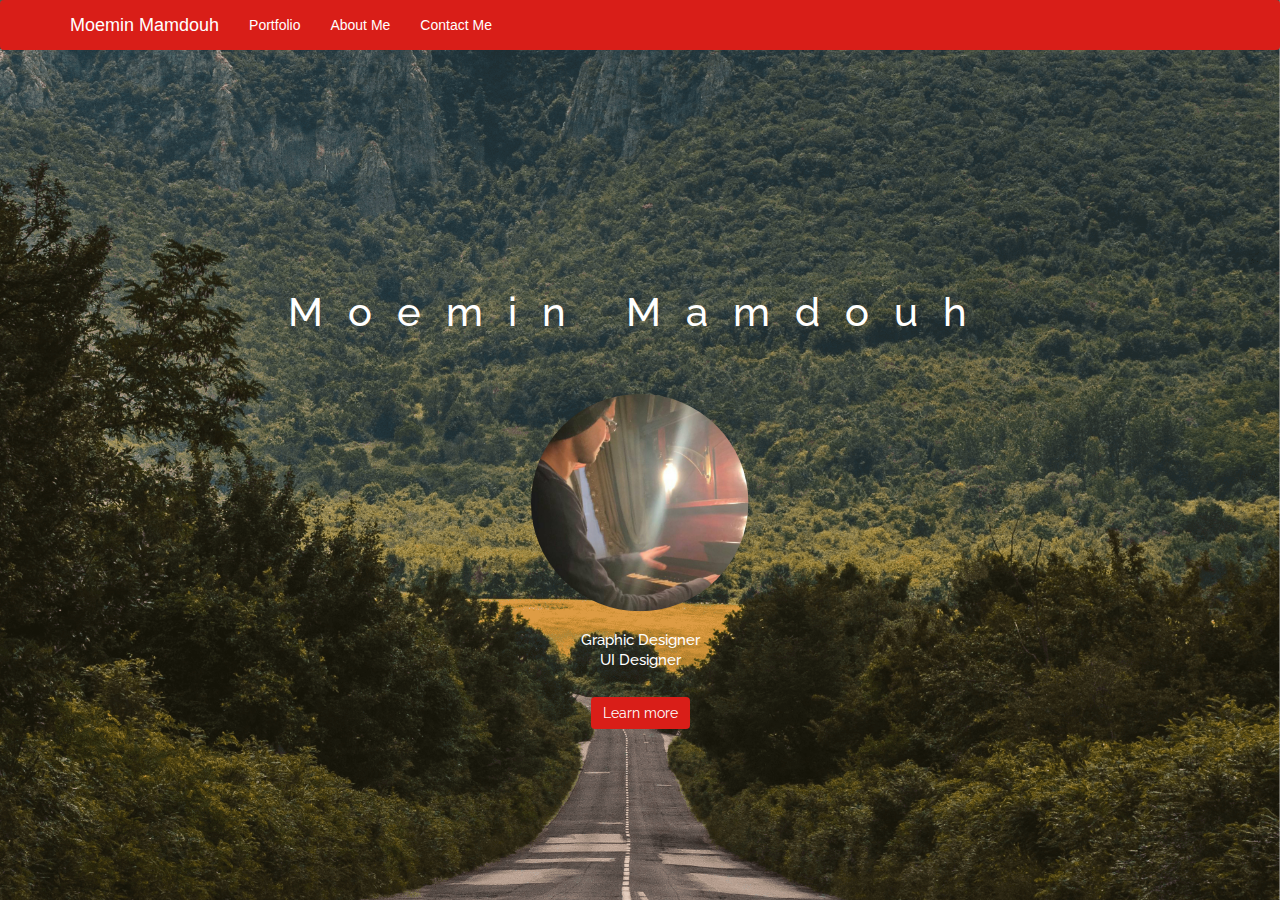
<file: index.html>
<!DOCTYPE html>
<html>
<head>
    <title> Moemin Mamdouh | Graphic Designer</title>
    <link rel="stylesheet" type="text/css" href="main.css">
    <link rel="stylesheet" type="text/css" href="bootstrap.css">
    <link href="https://fonts.googleapis.com/css?family=Raleway:300,400,500,600,700" rel="stylesheet">
    <link rel="stylesheet" href="https://maxcdn.bootstrapcdn.com/bootstrap/3.3.7/css/bootstrap.min.css" integrity="sha384-BVYiiSIFeK1dGmJRAkycuHAHRg32OmUcww7on3RYdg4Va+PmSTsz/K68vbdEjh4u" crossorigin="anonymous">
    <link rel="icon" href="apple-icon.png" />
</head>
<body>
    <nav class="navbar navbar-default">
  <div class="container">
    <!-- Brand and toggle get grouped for better mobile display -->
    <div class="navbar-header">
      <button type="button" class="navbar-toggle collapsed" data-toggle="collapse" data-target="#bs-example-navbar-collapse-1" aria-expanded="false">
        <span class="sr-only">Toggle navigation</span>
        <span class="icon-bar"></span>
        <span class="icon-bar"></span>
        <span class="icon-bar"></span>
      </button>
      <a class="navbar-brand" href="index.html">Moemin Mamdouh</a>
    </div>

    <!-- Collect the nav links, forms, and other content for toggling -->
    <div class="collapse navbar-collapse" id="bs-example-navbar-collapse-1">
      <ul class="nav navbar-nav">
        <li><a href="portfolio.html">Portfolio <span class="sr-only">(current)</span></a></li>
        <li class="abtme"><a href="aboutme.html">About Me</a></li>
          <li><a href="contactme.html">Contact Me</a></li>
          </ul>
    </div><!-- /.navbar-collapse -->
  </div><!-- /.container-fluid -->
</nav>

<div class="centerel">
    <h1 class="name">Moemin Mamdouh</h1>
    <img src="images/Mask%20Group%201.png">
    <h2 class="fdesc"> Graphic Designer</h2>
    <h2 class="sdesc"> UI Designer</h2>
</div>
    
<div class="lmore">
    <a href="/portfolio.html" type="button" class="btn btn-primary">Learn more</a>
</div>

<script
  src="https://code.jquery.com/jquery-3.3.1.js"
  integrity="sha256-2Kok7MbOyxpgUVvAk/HJ2jigOSYS2auK4Pfzbm7uH60="
  crossorigin="anonymous">
</script>
<script src="https://maxcdn.bootstrapcdn.com/bootstrap/3.3.7/js/bootstrap.min.js" integrity="sha384-Tc5IQib027qvyjSMfHjOMaLkfuWVxZxUPnCJA7l2mCWNIpG9mGCD8wGNIcPD7Txa" crossorigin="anonymous"></script>
</body>
</html>
</file>
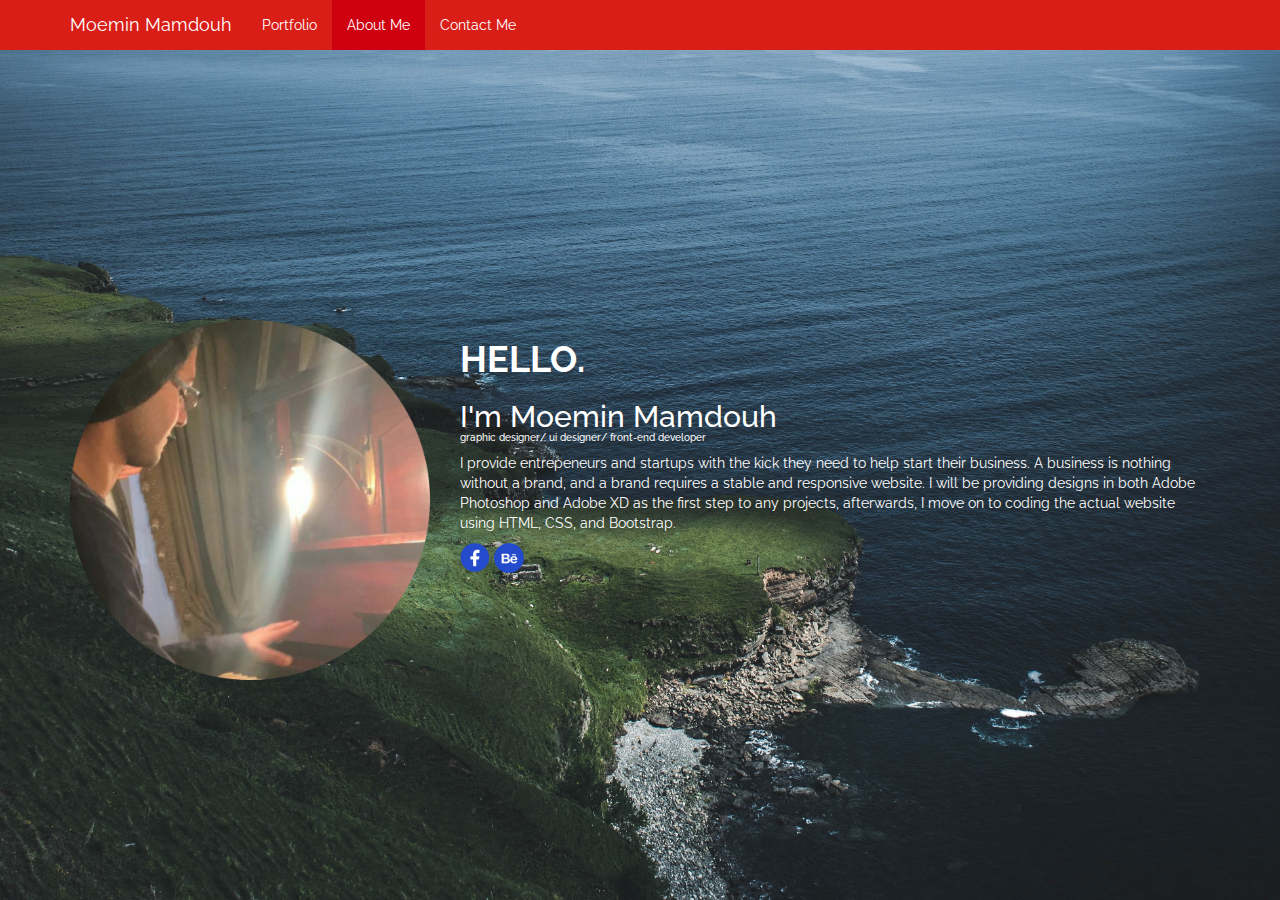
<file: aboutme.html>
<!doctype html>
<html>

<head>
    <title> About Me </title>
    <link rel= "stylesheet" type="text/css" href="aboutme.css">
    <link rel="stylesheet" type="text/css" href="bootstrap.css">
    <meta name="viewport" content="width=device-width, initial-scale=1.0">
    <link href="https://fonts.googleapis.com/css?family=Raleway:300,400,500,600,700" rel="stylesheet">
    <link href="https://fonts.googleapis.com/css?family=Noto+Sans:400,700" rel="stylesheet">
    <link rel="stylesheet" href="https://maxcdn.bootstrapcdn.com/bootstrap/3.3.7/css/bootstrap.min.css" integrity="sha384-BVYiiSIFeK1dGmJRAkycuHAHRg32OmUcww7on3RYdg4Va+PmSTsz/K68vbdEjh4u"
        crossorigin="anonymous">
    <link rel="icon" href="apple-icon.png">
    <link href="https://fonts.googleapis.com/css?family=Open+Sans:300,400,600,700,800" rel="stylesheet">
</head>

<body style="padding-top:70px;">
    <nav class="navbar navbar-default navbar-fixed-top">
        <div class="container">
            <!-- Brand and toggle get grouped for better mobile display -->
            <div class="navbar-header">
                <button type="button" class="navbar-toggle collapsed" data-toggle="collapse" data-target="#bs-example-navbar-collapse-1"
                    aria-expanded="false">
                    <span class="sr-only">Toggle navigation</span>
                    <span class="icon-bar"></span>
                    <span class="icon-bar"></span>
                    <span class="icon-bar"></span>
                </button>
                <a class="navbar-brand" href="index.html">Moemin Mamdouh</a>
            </div>

            <!-- Collect the nav links, forms, and other content for toggling -->
            <div class="collapse navbar-collapse" id="bs-example-navbar-collapse-1">
                <ul class="nav navbar-nav">
                    <li>
                        <a href="portfolio.html">Portfolio
                            <span class="sr-only">(current)</span>
                        </a>
                    </li>
                    <li class="active">
                        <a href="#">About Me</a>
                    </li>
                    <li>
                        <a href="contactme.html">Contact Me</a>
                    </li>
                </ul>
            </div>
            <!-- /.navbar-collapse -->
        </div>
        <!-- /.container-fluid -->
    </nav>



    <div class="container">
        <div class="row">
            <div class="col-sm-4">
                <img src="images/rightprof.png" class="img-responsive">
            </div>
            <div class="col-sm-8">
                <h1>HELLO.</h1>
                <h2>I'm Moemin Mamdouh</h2>
                <h3>graphic designer/ ui designer/ front-end developer</h3>
                <p>I provide entrepeneurs and startups with the kick they need to help start their business. A business is nothing
                    without a brand, and a brand requires a stable and responsive website. I will be providing designs in
                    both Adobe Photoshop and Adobe XD as the first step to any projects, afterwards, I move on to coding
                    the actual website using HTML, CSS, and Bootstrap. </p>
                <div class="imgbtns">
                    <a href="https://www.facebook.com/moemin.mamdouh.3">
                        <img src="images/facebook.png" height="30px" width="30px" class="facebook">
                    </a>
                    <a href="https://www.behance.net/Muchkler">
                        <img src="images/behance.png" height="30px" width="30px" class="behance"> </a>
                </div>
            </div>
        </div>
    </div>
    
    <script
  src="https://code.jquery.com/jquery-3.3.1.js"
  integrity="sha256-2Kok7MbOyxpgUVvAk/HJ2jigOSYS2auK4Pfzbm7uH60="
  crossorigin="anonymous">
</script>
<script src="https://maxcdn.bootstrapcdn.com/bootstrap/3.3.7/js/bootstrap.min.js" integrity="sha384-Tc5IQib027qvyjSMfHjOMaLkfuWVxZxUPnCJA7l2mCWNIpG9mGCD8wGNIcPD7Txa" crossorigin="anonymous"></script>
</body>
</html>
</file>
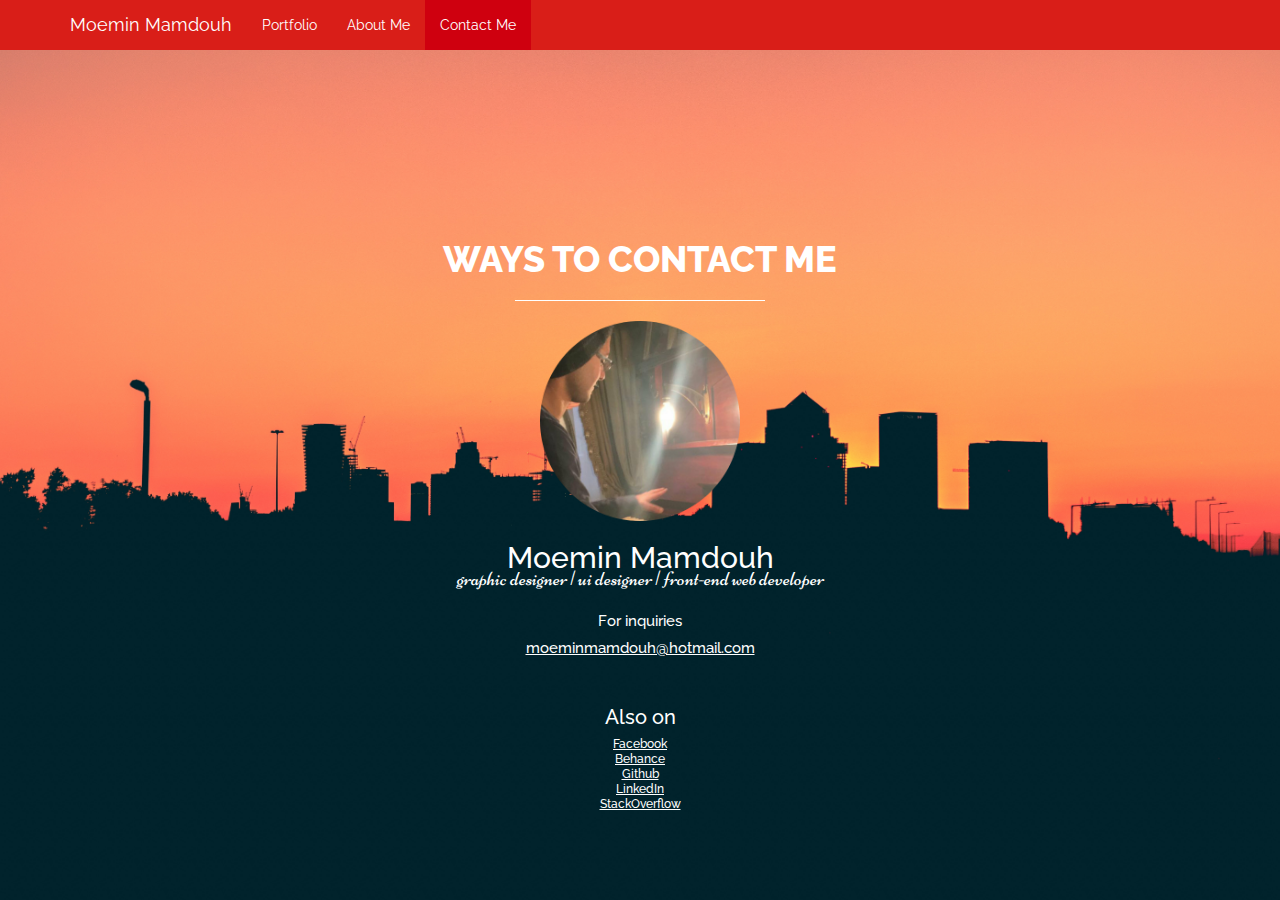
<file: contactme.html>
<html>
    <head>
        <title> Contact Me</title>
        <link rel="stylesheet" type="text/css" href="contactme.css">
        <link rel="stylesheet" type="text/css" href="bootstrap.css">
        <link href="https://fonts.googleapis.com/css?family=Raleway:300,400,500,600,700" rel="stylesheet">
        <link href="https://fonts.googleapis.com/css?family=Noto+Sans:400,700" rel="stylesheet">
        <link rel="stylesheet" href="https://maxcdn.bootstrapcdn.com/bootstrap/3.3.7/css/bootstrap.min.css" integrity="sha384-BVYiiSIFeK1dGmJRAkycuHAHRg32OmUcww7on3RYdg4Va+PmSTsz/K68vbdEjh4u" crossorigin="anonymous">
        <link href="https://fonts.googleapis.com/css?family=Niconne" rel="stylesheet">
        <link rel="icon" href="apple-icon.png" />
    </head>
    <body style="padding-top:70px;">
     <nav class="navbar navbar-default navbar-fixed-top">
  <div class="container">
    <!-- Brand and toggle get grouped for better mobile display -->
    <div class="navbar-header">
      <button type="button" class="navbar-toggle collapsed" data-toggle="collapse" data-target="#bs-example-navbar-collapse-1" aria-expanded="false">
        <span class="sr-only">Toggle navigation</span>
        <span class="icon-bar"></span>
        <span class="icon-bar"></span>
        <span class="icon-bar"></span>
      </button>
      <a class="navbar-brand" href="index.html">Moemin Mamdouh</a>
    </div>

    <!-- Collect the nav links, forms, and other content for toggling -->
    <div class="collapse navbar-collapse" id="bs-example-navbar-collapse-1">
      <ul class="nav navbar-nav">
        <li class=""><a href="portfolio.html">Portfolio <span class="sr-only">(current)</span></a></li>
        <li class=""><a href="aboutme.html">About Me</a></li>
          <li class="active"><a href="contactme.html">Contact Me</a></li>
          </ul>
    </div><!-- /.navbar-collapse -->
  </div><!-- /.container-fluid -->
</nav>

    
   
        <div class="container">
        <div class="row">
        <div class="col-6 text-center">
            <h1> WAYS TO CONTACT ME </h1>
            <hr>
            <img src="images/rightprof.png" width="200px" height="200px">
            <h2> Moemin Mamdouh</h2>
            <p> graphic designer | ui designer | front-end web developer</p>
            <h3> For inquiries</h3>
            <h4 class="email"><a href="moeminmamdouh@hotmail.com">moeminmamdouh@hotmail.com</a></h4>
            <h5> Also on </h5>
            <h6 class="fb"><a href="https://www.facebook.com/moemin.mamdouh.3">Facebook</a></h6>
            <h6 class="be"><a href="https://www.behance.net/Muchkler">Behance</a></h6>
            <h6 class="github"><a href="https://github.com/muchkler">Github</a></h6>
            <h6 class="linkedin"><a href="https://www.linkedin.com/in/moemin-mamdouh-231803106/">LinkedIn</a></h6>
            <h6 class="stackoverflow"><a href="https://stackoverflow.com/users/9997239/muchkler">StackOverflow</a></h6>
        </div>
        </div>
        </div>

    </body>
</html>
</file>
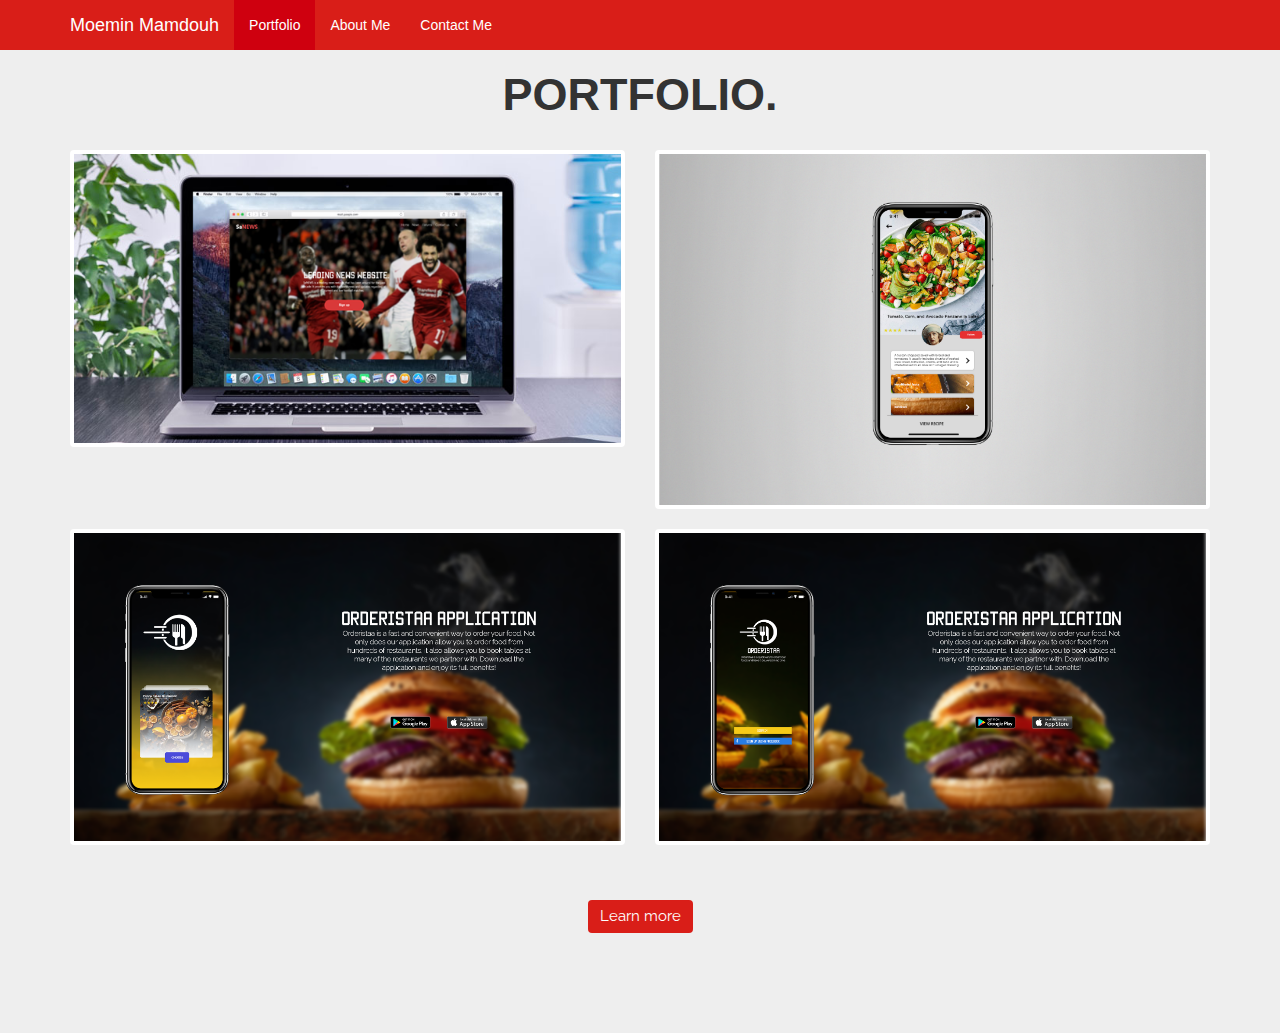
<file: portfolio.html>
<!DOCTYPE html>
<html>
<head>
    <title> Portfolio </title>
    <link rel="stylesheet" type="text/css" href="portfolio.css">
    <link rel="stylesheet" type="text/css" href="bootstrap.css">
    <link href="https://fonts.googleapis.com/css?family=Raleway:300,400,500,600,700" rel="stylesheet">
    <link href="https://fonts.googleapis.com/css?family=Noto+Sans:400,700" rel="stylesheet">
    <link rel="stylesheet" href="https://maxcdn.bootstrapcdn.com/bootstrap/3.3.7/css/bootstrap.min.css" integrity="sha384-BVYiiSIFeK1dGmJRAkycuHAHRg32OmUcww7on3RYdg4Va+PmSTsz/K68vbdEjh4u" crossorigin="anonymous">
    <link rel="icon" href="apple-icon.png" />
</head>
<body>
    <nav class="navbar navbar-default navbar-fixed-top">
  <div class="container">
    <!-- Brand and toggle get grouped for better mobile display -->
    <div class="navbar-header">
      <button type="button" class="navbar-toggle collapsed" data-toggle="collapse" data-target="#bs-example-navbar-collapse-1" aria-expanded="false">
        <span class="sr-only">Toggle navigation</span>
        <span class="icon-bar"></span>
        <span class="icon-bar"></span>
        <span class="icon-bar"></span>
      </button>
      <a class="navbar-brand" href="index.html">Moemin Mamdouh</a>
    </div>

    <!-- Collect the nav links, forms, and other content for toggling -->
    <div class="collapse navbar-collapse" id="bs-example-navbar-collapse-1">
      <ul class="nav navbar-nav">
        <li class="active"><a href="#">Portfolio <span class="sr-only">(current)</span></a></li>
        <li class="abtme"><a href="aboutme.html">About Me</a></li>
          <li><a href="contactme.html">Contact Me</a></li>
          </ul>
    </div><!-- /.navbar-collapse -->
  </div><!-- /.container-fluid -->
</nav>

    <h1>PORTFOLIO.</h1>

<div class="container">
    <div class="row">
        <div class="col-md-6">
            <div class="thumbnail"><img src="images/Macbook%20Homepage.png" class="testing"></div>
        </div>
        <div class="col-md-6">
            <div class="thumbnail"><img src="images/Recipe.png"></div>
        </div>
        <div class="col-md-6">
            <div class="thumbnail"><img src="images/Promo%20for%20Orderistaa%202.png"></div>
        </div>
        <div class="col-md-6">
            <div class="thumbnail"><img src="images/Promo%20for%20Orderistaa.png" class="testing"></div>
        </div>
    </div>
</div>
    
<div class="lmore">
    <button type="button" class="btn btn-primary">Learn more</button>
</div>

<script
  src="https://code.jquery.com/jquery-3.3.1.js"
  integrity="sha256-2Kok7MbOyxpgUVvAk/HJ2jigOSYS2auK4Pfzbm7uH60="
  crossorigin="anonymous">
</script>
<script src="https://maxcdn.bootstrapcdn.com/bootstrap/3.3.7/js/bootstrap.min.js" integrity="sha384-Tc5IQib027qvyjSMfHjOMaLkfuWVxZxUPnCJA7l2mCWNIpG9mGCD8wGNIcPD7Txa" crossorigin="anonymous"></script>
</body>
</html>
</file>
<file: main.css>
body{
    background: url(images/evgeni-evgeniev-710160-unsplash-min.png);
    background-position: center;
    background-attachment: fixed;
    background-size: cover; 
    background-repeat: no-repeat; 
    height: 100%;

}


.centerel{
    text-align: center; 
    padding-top: 200px; 
    color: white; 
    font-family: 'Raleway', sans-serif;
}

.name{
    font-size: 40px; 
    letter-spacing: 25px; 
    padding-bottom: 50px; 
    
}

.fdesc{
    font-size: 15px; 
    height: 0px;
}

.sdesc{
    font-size:15px;
    height: 0px;
}

.lmore{
    text-align: center; 
    padding-top: 35px; 
    font-family: 'Raleway', sans-serif; 
}

.btn-primary{
    background-color: #D91E18 !important;
    border-style: none !important; 
}

.navbar-default{
    background-color: #D91E18 !important;
    border-style: none !important; 
}

.navbar-brand{
    color: white !important; 
}

.navbar-default .navbar-nav > li > a {
  color: white !important; 
}

.navbar-default .navbar-nav > .active > a,
.navbar-default .navbar-nav > .active > a:hover,
.navbar-default .navbar-nav > .active > a:focus {
  color: #555;
  background-color: #CF000F !important;
</file>
<file: aboutme.css>
body{
    background: url(images/tom-sini-710353-unsplash.jpg);
    background-position: center;
    background-attachment: fixed;
    background-size: cover; 
    background-repeat: no-repeat; 
    height: 100%; 
    font-family: 'Raleway', sans-serif !important;
    
}

h1{
    font-weight: 700 !important; 
    font-family: 'Raleway', sans-serif !important; 
}

h3{
    font-size: 10px !important; 
}

h2{
    height: 12px;
}
.container{
    color: white; 
}

.row{
    padding-top: 250px;
}


.navbar-default{
    background-color: #D91E18 !important;
    border-style: none !important;  
}

.navbar-brand{
    color: white !important; 
}

.navbar-default .navbar-nav > li > a {
  color: white !important; 
}

.navbar-default .navbar-nav > .active > a,
.navbar-default .navbar-nav > .active > a:hover,
.navbar-default .navbar-nav > .active > a:focus {
  color: #555;
  background-color: #CF000F !important;
}

@media only screen and (max-width: 1024px){
    .container{    
    text-align: center; 
    }
    
    
    }
</file>
<file: contactme.css>
body{
    background: url(images/jack-b-719290-unsplash.jpg);
    background-position: center;
    background-size: cover;;
    background-repeat: no-repeat; 
    background-attachment: fixed; 
    font-family: 'Raleway', sans-serif !important; 
}

.navbar-default{
    background-color: #D91E18 !important;
    border-style: none !important; 
}

.navbar-brand{
    color: white !important; 
}

.navbar-default .navbar-nav > li > a {
  color: white !important; 
}

.navbar-default .navbar-nav > .active > a,
.navbar-default .navbar-nav > .active > a:hover,
.navbar-default .navbar-nav > .active > a:focus {
  color: #555;
  background-color: #CF000F !important;
}

.row{
    margin-top: 150px; 
}

h1{
    font-weight: 800 !important; 
    text-align: center;  
    color: white !important;
}

h2{
    color: white !important; 
    height: 14px;

}

hr{
    border-color: white !important; 
    width: 250px; 
}

p{
    color: white !important; 
    font-family: 'Niconne', cursive;
    font-size: 20px;
}

h3{
    color: white !important; 
    font-size: 15px !important; 
    
}


h4{
    font-size: 15px !important;
}

h5{
    color: white !important; 
    font-size: 20px !important; 
    margin-top: 50px !important; 
}

h6{
    color: white !important; 
    height: 5px;
}

.fb a{
    color: white !important; 
    text-decoration-line: underline; 
}

.be a{
    color: white !important; 
    text-decoration-line: underline; 
}

.github a{
    color: white !important; 
    text-decoration-line: underline; 
}

.linkedin a{
    color: white !important; 
    text-decoration-line: underline; 
}

.stackoverflow a{
    color: white !important; 
    text-decoration-line: underline; 
}

.email a{
    color: white !important; 
    text-decoration-line: underline; 
}
</file>
<file: portfolio.css>
body{
    background-color: #EEEEEE !important;  
}

.navbar-default{
    background-color: #D91E18 !important;
    border-style: none !important; 
}

.navbar-brand{
    color: white !important; 
}

.navbar-default .navbar-nav > li > a {
  color: white !important; 
}

.navbar-default .navbar-nav > .active > a,
.navbar-default .navbar-nav > .active > a:hover,
.navbar-default .navbar-nav > .active > a:focus {
  color: #555;
  background-color: #CF000F !important;
}

h1{
    text-align: center;
    font-size: 45px !important;
    font-family: 'Noto Sans', sans-serif;
    font-weight: bold !important;
    padding-top: 50px;
    padding-bottom: 20px; 
    
}

.thumbnail{
    border-style: none !important;
}

.testing{
    float: center; 
}

.lmore{
    text-align: center; 
    padding-top: 35px; 
    font-family: 'Raleway', sans-serif;
    padding-bottom: 100px;
}

.btn-primary{
    background-color: #D91E18 !important;
    border-style: none !important; 
    font-size: 15px !important;
}
</file>
